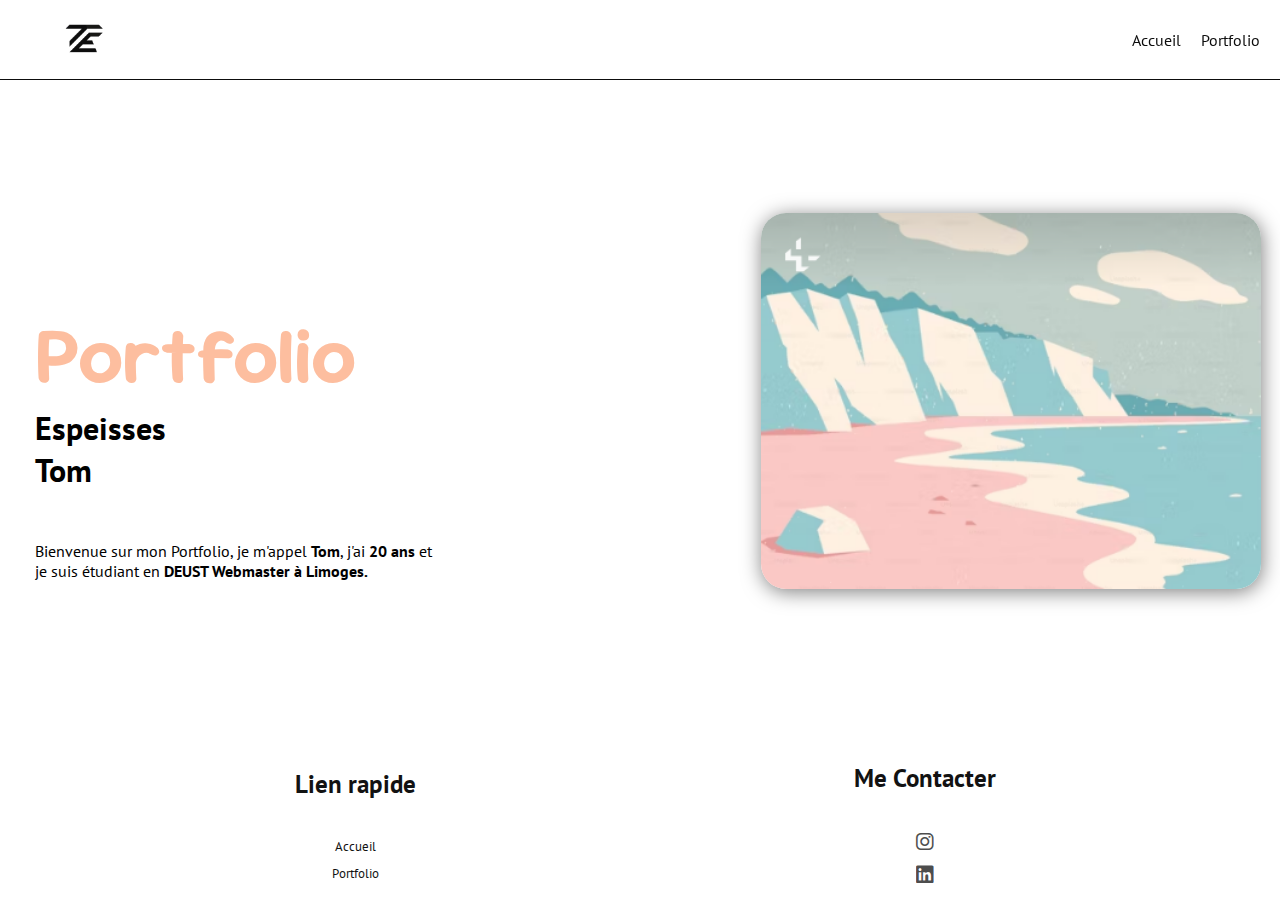
<file: index.html>
<!DOCTYPE html>
<html lang="fr">
<head>
    <meta charset="UTF-8">
    <meta name="viewport" content="width=device-width, initial-scale=1.0">
    <title>Accueil</title>
    <link rel="stylesheet" href="style.css">
    <link rel="stylesheet" href="style_index.css">
    <link rel="preconnect" href="https://fonts.googleapis.com">
<link rel="preconnect" href="https://fonts.gstatic.com" crossorigin>
<link href="https://fonts.googleapis.com/css2?family=Montserrat:ital,wght@0,100..900;1,100..900&family=PT+Sans:ital,wght@0,400;0,700;1,400;1,700&family=Parkinsans:wght@300..800&display=swap" rel="stylesheet">
<link
      rel="stylesheet"
      href="https://cdnjs.cloudflare.com/ajax/libs/font-awesome/6.7.1/css/all.min.css"
    />
    <link rel="preconnect" href="https://fonts.googleapis.com">
<link rel="preconnect" href="https://fonts.gstatic.com" crossorigin>
<link href="https://fonts.googleapis.com/css2?family=Montserrat:ital,wght@0,100..900;1,100..900&family=PT+Sans:ital,wght@0,400;0,700;1,400;1,700&family=Parkinsans:wght@300..800&family=Sour+Gummy:ital,wght@0,100..900;1,100..900&display=swap" rel="stylesheet">

</head>
<body>
    <header>
        <div class="logo">
          <img src="img/logo Te.png" alt="Logo" />
        </div>
        <nav>
          <ul>
            <li><a href="index.html">Accueil</a></li>
            <li><a href="portfolio.html">Portfolio</a></li>
          </ul>
        </nav>
      </header>
      <div class="page">
        <div class="texte">
            <H1><a href="portfolio.html">Portfolio</a></H1>
            <H2>Espeisses Tom</H2>
            <p>Bienvenue sur mon Portfolio, je m'appel <strong>Tom</strong>, j'ai <strong>20 ans</strong> et je suis étudiant en <strong>DEUST Webmaster à Limoges.</strong></p>
        </div>
        <div class="image">
            <img src="img/plage.png">
        </div>
      </div>
      <footer>
        <div class="boite">
          <div class="contenu">
            <h3>Lien rapide</h3>
            <ul class="list">
              <li><a href="index.html">Accueil</a></li>
              <li><a href="portfolio.html">Portfolio</a></li>
            </ul>
          </div>
          <div class="contenu">
            <h3>Me Contacter</h3>
            <ul class="list2">
              <li>
                <a href="https://www.instagram.com/tomm.esp/" target="_blank"
                  ><i class="fa-brands fa-instagram"></i
                ></a>
              </li>
              <li>
                <a
                  href="https://www.linkedin.com/in/tom-espeisses-054817271/"
                  target="_blank"
                  ><i class="fa-brands fa-linkedin"></i
                ></a>
              </li>
            </ul>
          </div>
        </div>
      </footer>
</body>
</html>
</file>
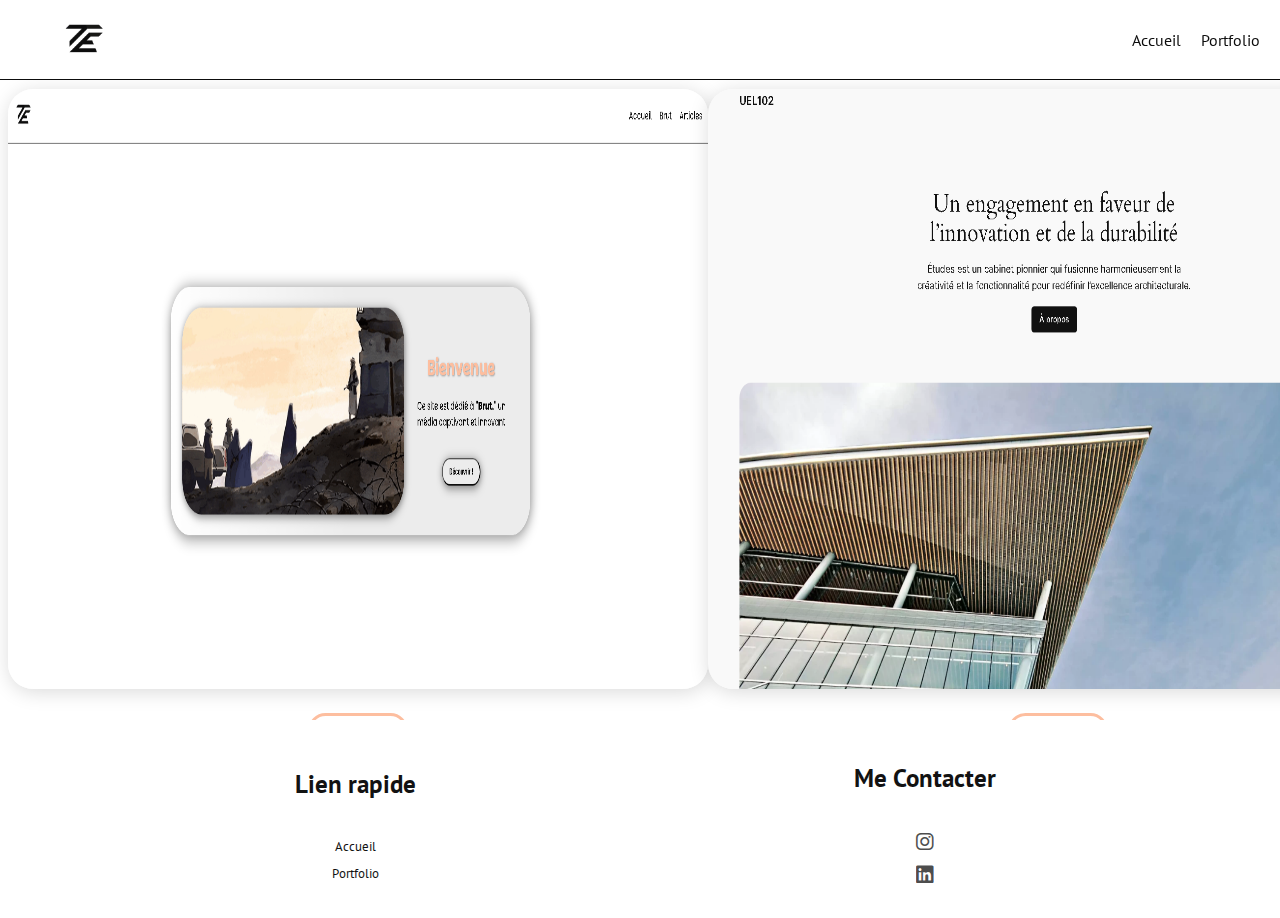
<file: portfolio.html>
<!DOCTYPE html>
<html lang="fr">
<head>
    <meta charset="UTF-8">
    <meta name="viewport" content="width=device-width, initial-scale=1.0">
    <title>Portfolio</title>
    <link rel="stylesheet" href="style.css">
    <link rel="stylesheet" href="style_portfolio.css">
    <link rel="preconnect" href="https://fonts.googleapis.com">
<link rel="preconnect" href="https://fonts.gstatic.com" crossorigin>
<link href="https://fonts.googleapis.com/css2?family=Montserrat:ital,wght@0,100..900;1,100..900&family=PT+Sans:ital,wght@0,400;0,700;1,400;1,700&family=Parkinsans:wght@300..800&display=swap" rel="stylesheet">
<link
      rel="stylesheet"
      href="https://cdnjs.cloudflare.com/ajax/libs/font-awesome/6.7.1/css/all.min.css"
    />
</head>
<body>
    <header>
        <div class="logo">
          <img src="img/logo Te.png" alt="Logo" />
        </div>
        <nav>
          <ul>
            <li><a href="index.html">Accueil</a></li>
            <li><a href="portfolio.html">Portfolio</a></li>
          </ul>
        </nav>
      </header>
      <div class="page">
        <div class="image1">
            <img src="img/image1.png" alt="">
            <div class="bouton"><a href="http://s144644046.onlinehome.fr/l104-24/espeisses" target="_blank"><button>Découvrir</button></a></div>
        </div>
        <div class="image2">
            <img src="img/image 2.png" alt="">
            <div class="bouton"><a href="https://espeisses1.hosting.unilim.fr/UEL102/" target="_blank"><button>Découvrir</button></a></div>
        </div>
      </div>
      <footer>
        <div class="boite">
          <div class="contenu">
            <h3>Lien rapide</h3>
            <ul class="list">
              <li><a href="index.html">Accueil</a></li>
              <li><a href="portfolio.html">Portfolio</a></li>
            </ul>
          </div>
          <div class="contenu">
            <h3>Me Contacter</h3>
            <ul class="list2">
              <li>
                <a href="https://www.instagram.com/tomm.esp/" target="_blank"
                  ><i class="fa-brands fa-instagram"></i
                ></a>
              </li>
              <li>
                <a
                  href="https://www.linkedin.com/in/tom-espeisses-054817271/"
                  target="_blank"
                  ><i class="fa-brands fa-linkedin"></i
                ></a>
              </li>
            </ul>
          </div>
        </div>
      </footer>
</body>
</html>
</file>
<file: style.css>
* {
    box-sizing: border-box;
  }
  
  body {
    font-family: PT Sans;
    background-color: rgb(255, 255, 255); 
    color: rgb(0, 0, 0);
  }
  
  header {
    position: fixed;
    top: 0;
    left: 0;
    width: 100%;
    display: flex;
    justify-content: space-between;
    align-items: center;
    padding: 10px 20px;
    height: 80px;
    border-bottom: 0.1rem solid #000;
    background: rgb(255, 255, 255);
    opacity: 95%;
    z-index: 1000;
  }

  .logo img {
    height: 100px; 
    filter: invert();
  }
  
  nav ul {
    display: flex;
    list-style: none;
  }
  
  nav ul li {
    margin-left: 20px;
  }
  
  nav ul li a {
    text-decoration: none;
    color: black;
    font-weight: 500;
    font-size: 1rem;
    transition:0.1s;
  }
  
  nav ul li a:hover{
    font-size: 1.1rem;
    color: #FDBE9F;
  }

  footer {
    position: absolute;
    bottom: 0;
    left: 0;
    width: 100%;
    background: #ffffff;
    padding-top: 10px;
    height: 20%;
  }
  
  .boite {
    width: 1140px;
    margin: auto;
    display: flex;
    justify-content: center;
  }
  
  footer h3 {
    font-size: 25px;
    padding-bottom: 10px;
    text-align: center;
    color: #121212;
  }
  
  .contenu {
    width: 190px;
    margin: auto;
    padding: 7px;
  }
  
  .contenu ul {
    text-align: center;
    list-style: none;
  }
  
  .list {
    padding: 0;
  
  }
  
  .list li {
    width: auto;
    text-align: center;
    list-style-type: none;
    padding-bottom: 7px;
    position: relative;
  }
  
  .list li a {
    text-decoration: none;
    color: #121212;
    font-size: 13px;
    transition: ease-out 0.1s;
  }
  
  .list2 {
    padding: 0;
  }
  
  .list2 li {
    width: auto;
    text-align: center;
    list-style-type: none;
    padding-bottom: 7px;
    position: relative;
  }
  
  .list2 li a {
    text-decoration: none;
    color: #121212;
    font-size: 20px;
    transition: ease-out 0.1s;
    opacity: 75%;
  }
  
  .list li a:hover {
    font-size: 15px;
    font-weight: 550;
    color:#FDBE9F;
  }
  
  .list2 li a:hover {
    opacity: 1;
    color: #FDBE9F;
  }
</file>
<file: style_index.css>
.page {
    width: 100%;
    height: 70%;
    margin-top: 80px;
    position: absolute;
    display: flex;
    justify-content: space-evenly;
    align-items: center;
}
.texte {
    padding-top: 150px;
    width: 700px;
    height: 500px;
}
.texte h1 {
    font-family: Sour Gummy;
    font-size: 5rem;
    font-weight: 600;
    margin: 0;
    width: 320px;
    color: #FDBE9F;
}

.texte a:hover {
    color: #000000;
    font-size: 5.3rem ;
}

.texte a {
    color: #FDBE9F;
    text-decoration: none;
    transition:ease 0.1s;
}

.texte h2 {
   margin: 0;
   font-size: 2rem; 
   padding-bottom: 50px;
   width: 190px;
}

.texte p {
    margin: 0;
    width: 400px;
}

.image img {
    width: 500px;
    height: auto;
    border-radius: 25px;
    box-shadow: 1px 3px 20px rgba(0, 0, 0, 0.502);
    transition: ease 1s;
}

.image img:hover {
    width: 480px;
    height: auto;
}
</file>
<file: style_portfolio.css>
.page {
    width:  99%;
    height: 70%;
    margin-top: 80px;
    position: absolute;
    display: flex;
    justify-content: space-evenly;
    align-items: center;
}

.image1 img{
    margin-top: 30px;
    width: 700px;
    height: 600px;
    border-radius: 25px;
    box-shadow: 1px 3px 20px rgba(0, 0, 0, 0.150);
    transition: .5s ease;
}

.bouton {
    width: 100%;
    height: 100%;
    text-align: center;
}

button {
    font-size: .9rem;
    font-weight: bold;
    border: 3px solid #FDBE9F;
    margin-top: 20px;
    width: 100px;
    height: 35px;
    border-radius: 20px;
    background-color: transparent;
    transition: .5s ease;
}

button:hover {
    color: white;
    background-color: #FDBE9F;
}

button:active {
    color: black;
    background-color: transparent;
}

.image2 img{
    margin-top: 30px;
    width: 700px;
    height: 600px;
    border-radius: 25px;
    box-shadow: 1px 3px 20px rgba(0, 0, 0, 0.150);
    transition: .5s ease;  
}

.image1 img:hover {
    width: 650px;
    height: 550px;
}

.image2 img:hover {
    width: 650px;
    height: 550px;
}
</file>
